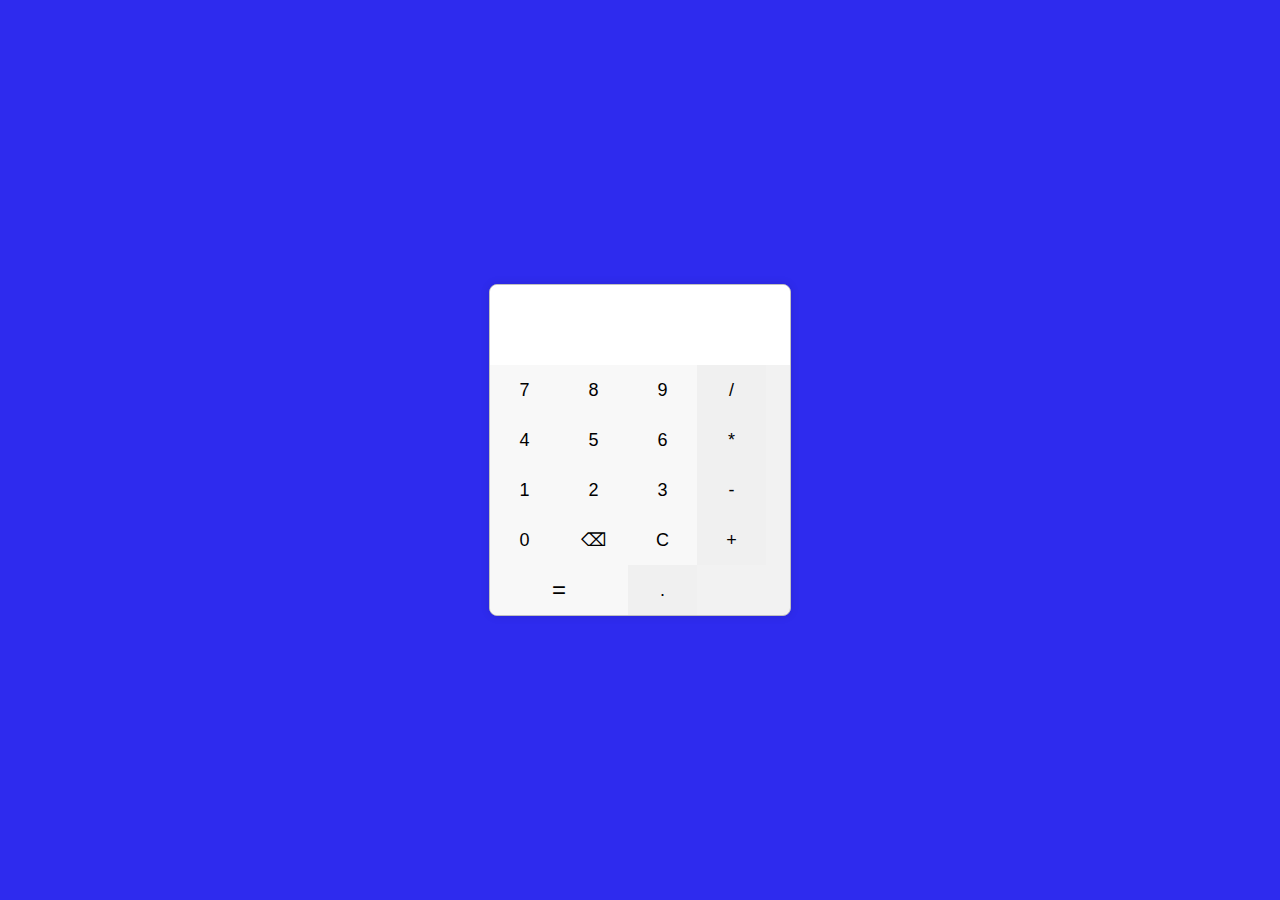
<file: index.html>
<!DOCTYPE html>
<html lang="es">
	<head>
		<meta charset="UTF-8" />
		<meta name="viewport" content="width=device-width, initial-scale=1.0" />
		<style>
			body {
				font-family: 'Segoe UI', Tahoma, Geneva, Verdana, sans-serif;
				background-color: rgb(46, 43, 238);
				margin: 0;
				display: flex;
				align-items: center;
				justify-content: center;
				height: 100vh;
			}

			#calculator {
				background-color: #f2f2f2;
				border: 1px solid #c0c0c0;
				border-radius: 8px;
				box-shadow: 0 0 10px rgba(0, 0, 0, 0.1);
				overflow: hidden;
				width: 300px;
			}

			#display {
				width: 100%;
				height: 60px;
				font-size: 24px;
				text-align: center;
				padding: 10px;
				border: none;
				outline: none;
			}

			.button-row {
				display: flex;
			}

			button {
				width: 23%;
				height: 50px;
				font-size: 18px;
				border: none;
				outline: none;
				cursor: pointer;
				background-color: #f8f8f8;
				transition: background-color 0.3s;
			}

			button:hover {
				background-color: #e0e0e0;
			}

			.operator {
				background-color: #f0f0f0;
			}

			button.equals {
				width: 46%;
				font-size: 24px;
			}
		</style>
	</head>
	<body>
		<div id="calculator">
			<input
				type="text"
				id="display"
				oninput="handleInput(event)"
				onkeydown="allowAllCharacters(event)"
			/>
			<div class="button-row">
				<button onclick="appendToDisplay('7')">7</button>
				<button onclick="appendToDisplay('8')">8</button>
				<button onclick="appendToDisplay('9')">9</button>
				<button class="operator" onclick="appendToDisplay('/')">/</button>
			</div>
			<div class="button-row">
				<button onclick="appendToDisplay('4')">4</button>
				<button onclick="appendToDisplay('5')">5</button>
				<button onclick="appendToDisplay('6')">6</button>
				<button class="operator" onclick="appendToDisplay('*')">*</button>
			</div>
			<div class="button-row">
				<button onclick="appendToDisplay('1')">1</button>
				<button onclick="appendToDisplay('2')">2</button>
				<button onclick="appendToDisplay('3')">3</button>
				<button class="operator" onclick="appendToDisplay('-')">-</button>
			</div>
			<div class="button-row">
				<button onclick="appendToDisplay('0')">0</button>
				<button onclick="clearLastCharacter()">⌫</button>
				<button onclick="clearDisplay()">C</button>
				<button class="operator" onclick="appendToDisplay('+')">+</button>
			</div>
			<div class="button-row">
				<button class="equals" onclick="calculateResult()">=</button>
				<button class="operator" onclick="appendToDisplay('.')">.</button>
			</div>
		</div>

		<script>
			let isError = false;

			function appendToDisplay(value) {
				if (isError) {
					clearDisplay();
					isError = false;
				}

				const currentDisplay = document.getElementById('display').value;

				if (/^[+\-*\/]/.test(value) && currentDisplay.endsWith('0')) {
					return; // Evitar colocar un 0 después de un operador
				}

				if (
					currentDisplay.endsWith(
						['+', '-', '*', '/'].map((op) => op + '0').join('|')
					)
				) {
					if (value === '0' || currentDisplay.endsWith('0')) {
						return; // Evitar colocar otro '0' después de un operador o al final de un número
					}
				}

				if (currentDisplay === '0' && !['.'].includes(value)) {
					return; // Evitar seguir con la calculadora si el primer dígito es '0' y el segundo no es '.'
				}

				if (currentDisplay.endsWith('0') && !['.'].includes(value)) {
					return; // Evitar colocar otro número después del '0'
				}

				document.getElementById('display').value += value;
			}

			function clearDisplay() {
				document.getElementById('display').value = '';
				isError = false;
			}

			function clearLastCharacter() {
				const currentDisplay = document.getElementById('display').value;
				document.getElementById('display').value = currentDisplay.slice(0, -1);
			}

			function calculateResult() {
				try {
					const input = document.getElementById('display').value;
					const isValidInput = /^[\d\s\(\)\+\-\*\/\.]+$/.test(input);

					if (isValidInput) {
						document.getElementById('display').value = eval(input);
					} else {
						document.getElementById('display').value =
							'Error: Entrada inválida';
						isError = true;
					}
				} catch (error) {
					document.getElementById('display').value =
						'Error: Operación no válida';
					isError = true;
				}
			}

			function handleInput(event) {
				const input = event.target.value;

				if (input === 'C' || input === 'c') {
					clearDisplay();
				} else if (input) {
					// Permitir todos los caracteres válidos
					document.getElementById('display').value = input;
					// Verificaciones adicionales
					checkDivisionByZero(input);
					checkConsecutiveOperators(input);
					checkInvalidInput(input);
					checkOperatorsAtEnds(input);
					checkSyntax(input);
					checkDecimalFormat(input);
				}
			}

			function allowAllCharacters(event) {
				const keyPressed = event.key;

				if (event.shiftKey) {
					// Permitir caracteres especiales al presionar Shift
					return;
				}

				if (keyPressed === 'Enter') {
					calculateResult();
				} else if (keyPressed === 'Backspace') {
					clearLastCharacter();
					event.preventDefault(); // Evitar la entrada normal del teclado
				} else {
					const currentDisplay = document.getElementById('display');
					const isOperator = /^[+\-*\/]$/.test(keyPressed);

					if (isOperator && currentDisplay.value.endsWith(keyPressed)) {
						return; // Evitar colocar operadores consecutivos
					}

					currentDisplay.value += keyPressed;

					// Verificaciones adicionales
					checkDivisionByZero(currentDisplay.value);
					checkConsecutiveOperators(currentDisplay.value);
					checkInvalidInput(currentDisplay.value);
					checkOperatorsAtEnds(currentDisplay.value);
					checkSyntax(currentDisplay.value);
					checkDecimalFormat(currentDisplay.value);
				}

				event.preventDefault(); // Evitar la entrada normal del teclado
			}

			function checkDivisionByZero(input) {
				const dividedByZero = /\/\s*0\b/.test(input);
				if (dividedByZero) {
					document.getElementById('display').value = 'Error: División por cero';
					isError = true;
				}
			}

			function checkConsecutiveOperators(input) {
				const consecutiveOperators = /[+\-*/]{2,}/.test(input);
				if (consecutiveOperators) {
					document.getElementById('display').value =
						'Error: Operadores consecutivos';
					isError = true;
				}
			}

			function checkInvalidInput(input) {
				const invalidInput = /[^0-9+\-*/.]/.test(input);
				if (invalidInput) {
					document.getElementById('display').value = 'Error: Entrada inválida';
					isError = true;
				}
			}

			function checkOperatorsAtEnds(input) {
				const operatorsAtEnds = /^[+\-*/]|[\+\-*/]$/.test(input);
				if (operatorsAtEnds) {
					document.getElementById('display').value =
						'Error: Operadores al principio o al final';
					isError = true;
				}
			}

			function checkSyntax(input) {
				try {
					eval(input); // Evaluar la expresión para verificar la sintaxis
				} catch (error) {
					document.getElementById('display').value = 'Error: Error de sintaxis';
					isError = true;
				}
			}

			function checkDecimalFormat(input) {
				const decimalFormat = /\.\d*\./.test(input);
				if (decimalFormat) {
					document.getElementById('display').value =
						'Error: Formato decimal no válido';
					isError = true;
				}
			}
		</script>
	</body>
</html>
</file>
